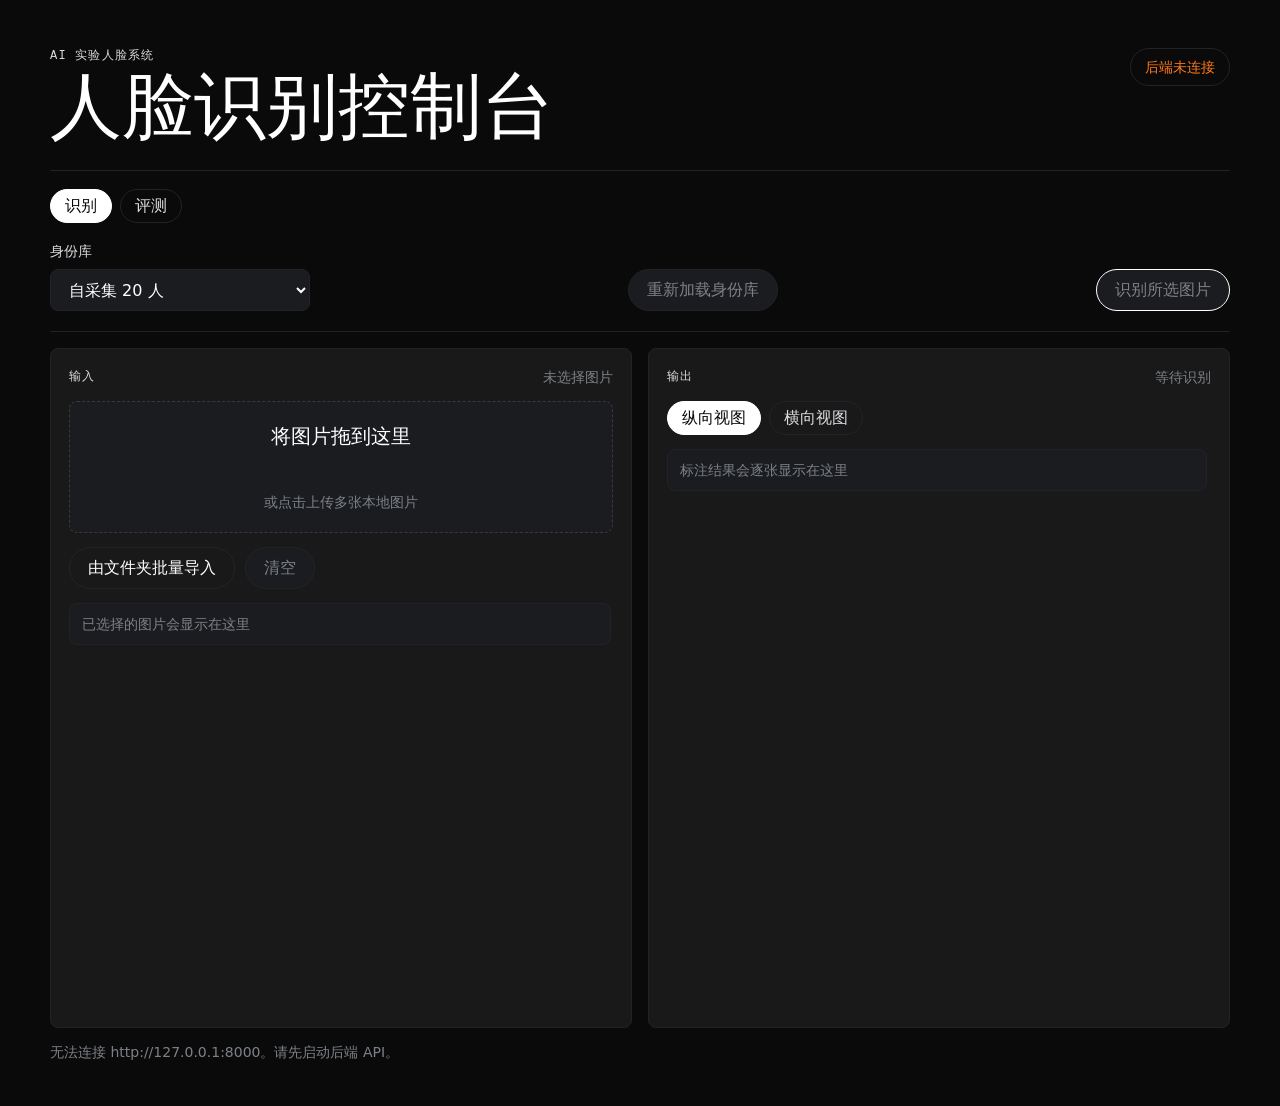
<file: fronted/index.html>
<!doctype html>
<html lang="zh-CN">
  <head>
    <meta charset="utf-8" />
    <meta name="viewport" content="width=device-width, initial-scale=1" />
    <title>人脸识别控制台</title>
    <link rel="stylesheet" href="./styles.css" />
  </head>
  <body>
    <main class="shell">
      <header class="topbar">
        <div>
          <p class="eyebrow">AI 实验人脸系统</p>
          <h1>人脸识别控制台</h1>
        </div>
        <div class="status" id="backendStatus">正在检查后端</div>
      </header>

      <nav class="app-tabs" aria-label="主视图">
        <button class="view-button active" id="recognitionTab" type="button">
          识别
        </button>
        <button class="view-button" id="evaluationTab" type="button">
          评测
        </button>
      </nav>

      <section id="recognitionView">
        <section class="control-band" aria-label="识别控制">
          <div class="control-group">
            <label for="datasetSelect">身份库</label>
            <select id="datasetSelect">
              <option value="self">自采集 20 人</option>
              <option value="celeba">CelebA 100</option>
            </select>
          </div>

          <button class="button outline" id="reloadButton" type="button">
            重新加载身份库
          </button>
          <button
            class="button primary"
            id="recognizeButton"
            type="button"
            disabled
          >
            识别所选图片
          </button>
        </section>

        <section class="workspace batch-workspace">
          <div class="panel input-panel">
            <div class="panel-head">
              <p class="eyebrow">输入</p>
              <span id="fileName">未选择图片</span>
            </div>

            <label class="dropzone" id="dropzone" for="fileInput">
              <input id="fileInput" type="file" accept="image/*" multiple />
              <span class="drop-title">将图片拖到这里</span>
              <span class="drop-subtitle">或点击上传多张本地图片</span>
            </label>

            <div class="file-actions">
              <button class="button outline" id="folderButton" type="button">
                由文件夹批量导入
              </button>
              <button class="button outline" id="clearButton" type="button">
                清空
              </button>
              <input
                id="folderInput"
                type="file"
                accept="image/*"
                webkitdirectory
                multiple
              />
            </div>

            <div class="queue" id="queueList">
              <div class="empty-row">已选择的图片会显示在这里</div>
            </div>
          </div>

          <div class="panel result-panel">
            <div class="panel-head">
              <p class="eyebrow">输出</p>
              <span id="summaryText">等待识别</span>
            </div>

            <div class="view-switch" aria-label="结果视图模式">
              <button
                class="view-button active"
                id="gridModeButton"
                type="button"
              >
                纵向视图
              </button>
              <button class="view-button" id="carouselModeButton" type="button">
                横向视图
              </button>
            </div>

            <div class="progress-wrap" hidden>
              <div class="progress-bar" id="progressBar"></div>
            </div>

            <div class="results-grid" id="resultsGrid">
              <div class="empty-row">标注结果会逐张显示在这里</div>
            </div>

            <div class="carousel-view" id="carouselView" hidden>
              <button
                class="nav-button"
                id="carouselPrev"
                type="button"
                aria-label="上一张结果"
              >
                ‹
              </button>
              <div class="carousel-stage" id="carouselStage">
                <div class="empty-row">标注结果会逐张显示在这里</div>
              </div>
              <button
                class="nav-button"
                id="carouselNext"
                type="button"
                aria-label="下一张结果"
              >
                ›
              </button>
              <div class="carousel-counter" id="carouselCounter">0 / 0</div>
            </div>
          </div>
        </section>
      </section>

      <section class="tab-view" id="evaluationView" hidden>
        <section class="control-band" aria-label="评测控制">
          <div class="control-group">
            <label for="evalDatasetSelect">身份库</label>
            <select id="evalDatasetSelect">
              <option value="self">自采集 20 人</option>
              <option value="celeba">CelebA 100</option>
            </select>
          </div>

          <button class="button primary" id="evalRunButton" type="button">
            开始评测
          </button>
        </section>

        <section class="workspace eval-workspace">
          <div class="panel">
            <div class="panel-head">
              <p class="eyebrow">测试图片</p>
              <span id="evalListSummary">未加载图片</span>
            </div>
            <div class="eval-list" id="evalImageList">
              <div class="empty-row">选择身份库后会加载测试图片</div>
            </div>
          </div>

          <div class="panel eval-result-panel">
            <div class="panel-head">
              <p class="eyebrow">评测结果</p>
              <span id="evalAccuracy">等待评测</span>
            </div>
            <div class="eval-preview" id="evalPreview">
              <div class="empty-row">点击图片或运行评测后查看结果</div>
            </div>
            <div class="panel-head compact-head">
              <p class="eyebrow">错误样例</p>
              <span id="evalWrongSummary">未加载</span>
            </div>
            <div class="eval-wrong-results" id="evalWrongResults">
              <div class="empty-row">评测完成后，错误样例会显示在这里</div>
            </div>
          </div>
        </section>
      </section>

      <section class="message" id="message" aria-live="polite"></section>
    </main>

    <div class="preview-modal" id="previewModal" hidden>
      <button
        class="preview-backdrop"
        id="previewBackdrop"
        type="button"
        aria-label="关闭预览"
      ></button>
      <div
        class="preview-dialog"
        role="dialog"
        aria-modal="true"
        aria-label="图片预览"
      >
        <div class="preview-head">
          <span id="previewTitle">图片预览</span>
          <button
            class="icon-button"
            id="previewClose"
            type="button"
            aria-label="关闭预览"
          >
            ×
          </button>
        </div>
        <img id="previewImage" alt="放大的识别结果预览" />
      </div>
    </div>

    <script src="./app.js"></script>
  </body>
</html>
</file>
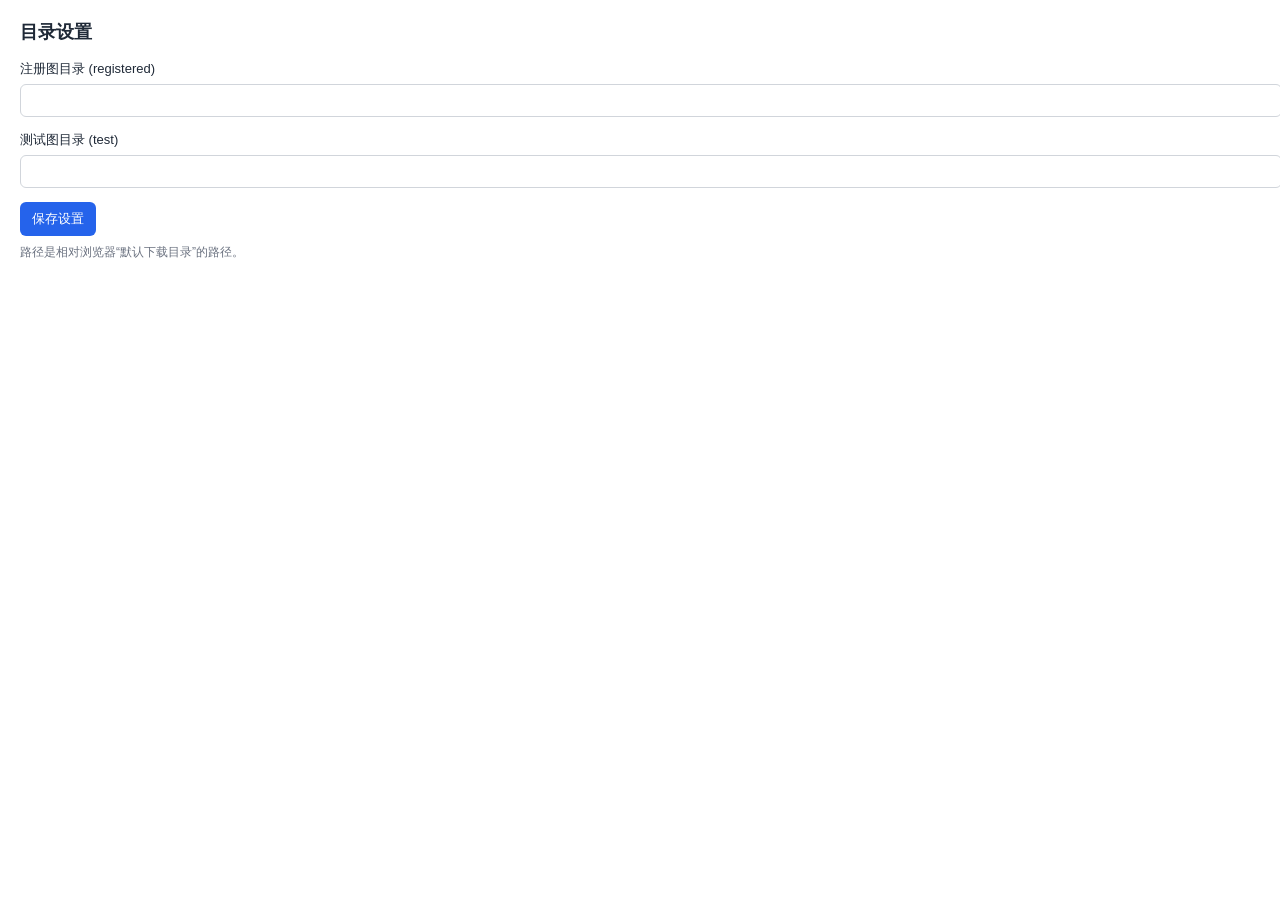
<file: extension/options.html>
<!doctype html>
<html lang="zh-CN">
  <head>
    <meta charset="utf-8" />
    <meta name="viewport" content="width=device-width, initial-scale=1" />
    <title>Dataset Saver 设置</title>
    <style>
      body {
        font-family: "Segoe UI", "PingFang SC", sans-serif;
        margin: 20px;
        color: #1f2937;
      }
      h1 {
        font-size: 18px;
        margin-bottom: 16px;
      }
      label {
        display: block;
        margin-bottom: 14px;
        font-size: 13px;
      }
      input {
        width: 100%;
        padding: 8px 10px;
        margin-top: 6px;
        border: 1px solid #d1d5db;
        border-radius: 6px;
      }
      button {
        padding: 8px 12px;
        border: none;
        border-radius: 6px;
        background: #2563eb;
        color: white;
        cursor: pointer;
      }
      .hint {
        margin-top: 8px;
        font-size: 12px;
        color: #6b7280;
      }
    </style>
  </head>
  <body>
    <h1>目录设置</h1>
    <label>
      注册图目录 (registered)
      <input id="registeredBase" type="text" />
    </label>
    <label>
      测试图目录 (test)
      <input id="testBase" type="text" />
    </label>
    <button id="save">保存设置</button>
    <p class="hint">路径是相对浏览器“默认下载目录”的路径。</p>

    <script src="options.js"></script>
  </body>
</html>
</file>
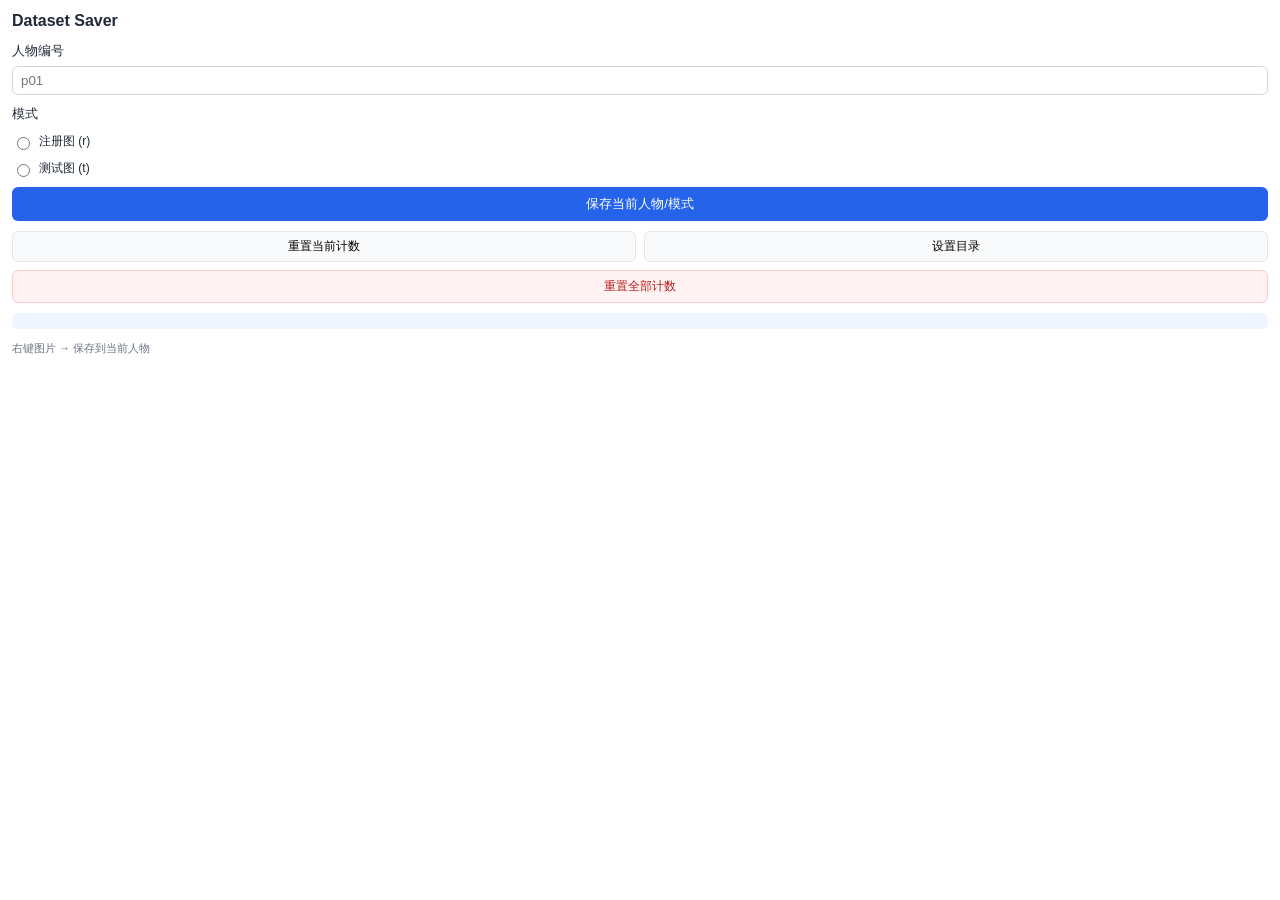
<file: extension/popup.html>
<!doctype html>
<html lang="zh-CN">
  <head>
    <meta charset="utf-8" />
    <meta name="viewport" content="width=device-width, initial-scale=1" />
    <title>Dataset Image Saver</title>
    <link rel="stylesheet" href="popup.css" />
  </head>
  <body>
    <h1>Dataset Saver</h1>

    <label class="field">
      人物编号
      <input id="personInput" type="text" placeholder="p01" />
    </label>

    <div class="field">
      模式
      <label class="radio">
        <input type="radio" name="mode" value="registered" /> 注册图 (r)
      </label>
      <label class="radio">
        <input type="radio" name="mode" value="test" /> 测试图 (t)
      </label>
    </div>

    <button id="saveSettings" class="primary">保存当前人物/模式</button>

    <div class="actions">
      <button id="resetCounter">重置当前计数</button>
      <button id="openOptions">设置目录</button>
    </div>

    <button id="resetAllCounters" class="secondary">重置全部计数</button>

    <p id="currentCount" class="count"></p>

    <p class="hint">右键图片 → 保存到当前人物</p>

    <script src="popup.js"></script>
  </body>
</html>
</file>
<file: fronted/styles.css>
:root {
  --canvas: #0a0a0a;
  --canvas-card: #191919;
  --canvas-soft: #1a1c20;
  --hairline: #212327;
  --ink: #ffffff;
  --body: #dadbdf;
  --mute: #7d8187;
  --ok: #a0c3ec;
  --warn: #ffc285;
  --bad: #ff7a17;
}

* {
  box-sizing: border-box;
}

body {
  margin: 0;
  min-height: 100vh;
  background: var(--canvas);
  color: var(--ink);
  font-family: Inter, system-ui, -apple-system, BlinkMacSystemFont, "Segoe UI", sans-serif;
}

button,
select,
input {
  font: inherit;
}

.shell {
  width: min(1180px, calc(100% - 32px));
  margin: 0 auto;
  padding: 28px 0 40px;
}

.topbar {
  display: flex;
  align-items: flex-start;
  justify-content: space-between;
  gap: 24px;
  padding: 20px 0 28px;
  border-bottom: 1px solid var(--hairline);
}

h1 {
  margin: 6px 0 0;
  font-size: clamp(36px, 7vw, 72px);
  line-height: 1;
  font-weight: 400;
  letter-spacing: 0;
}

.eyebrow {
  margin: 0;
  color: var(--body);
  font-family: ui-monospace, SFMono-Regular, Menlo, Monaco, Consolas, monospace;
  font-size: 12px;
  line-height: 16px;
  letter-spacing: 1.2px;
}

.status,
.message,
.panel-head span {
  color: var(--mute);
  font-size: 14px;
  line-height: 20px;
}

.status {
  max-width: 360px;
  padding: 8px 14px;
  border: 1px solid var(--hairline);
  border-radius: 9999px;
  white-space: nowrap;
}

.status.ok {
  color: var(--ok);
}

.status.bad {
  color: var(--bad);
}

.control-band {
  display: flex;
  align-items: end;
  justify-content: space-between;
  gap: 12px;
  padding: 20px 0;
  border-bottom: 1px solid var(--hairline);
}

.app-tabs {
  display: flex;
  gap: 8px;
  padding: 18px 0 0;
}

.tab-view[hidden],
#recognitionView[hidden],
#evaluationView[hidden] {
  display: none;
}

.control-group {
  min-width: 260px;
}

label {
  display: block;
  margin-bottom: 8px;
  color: var(--body);
  font-size: 14px;
}

select {
  width: 100%;
  min-height: 42px;
  color: var(--ink);
  background: var(--canvas-soft);
  border: 1px solid var(--hairline);
  border-radius: 8px;
  padding: 0 14px;
}

.button {
  min-height: 42px;
  border-radius: 9999px;
  padding: 0 18px;
  border: 1px solid var(--hairline);
  cursor: pointer;
}

.button.primary {
  color: #0a0a0a;
  background: var(--ink);
  border-color: var(--ink);
}

.button.outline {
  color: var(--ink);
  background: transparent;
}

.button:disabled {
  color: var(--mute);
  background: var(--canvas-soft);
  cursor: not-allowed;
}

.workspace {
  display: grid;
  grid-template-columns: 1fr 1fr;
  gap: 16px;
  padding-top: 16px;
}

.panel {
  min-width: 0;
  background: var(--canvas-card);
  border: 1px solid var(--hairline);
  border-radius: 8px;
  padding: 18px;
}

.result-panel {
  display: flex;
  min-height: 680px;
  flex-direction: column;
}

.panel-head {
  display: flex;
  align-items: center;
  justify-content: space-between;
  gap: 16px;
  margin-bottom: 14px;
}

.compact-head {
  margin-top: 18px;
}

.dropzone {
  display: grid;
  place-items: center;
  min-height: 132px;
  margin: 0 0 14px;
  border: 1px dashed #363a3f;
  border-radius: 8px;
  background: var(--canvas-soft);
  cursor: pointer;
  text-align: center;
}

.dropzone.dragover {
  border-color: var(--ink);
}

.dropzone input {
  position: absolute;
  width: 1px;
  height: 1px;
  opacity: 0;
  pointer-events: none;
}

.drop-title,
.drop-subtitle {
  display: block;
}

.drop-title {
  color: var(--ink);
  font-size: 20px;
  line-height: 28px;
}

.drop-subtitle {
  margin-top: 4px;
  color: var(--mute);
  font-size: 14px;
}

.image-frame {
  position: relative;
  display: grid;
  place-items: center;
  min-height: 360px;
  overflow: hidden;
  background: #050505;
  border: 1px solid var(--hairline);
  border-radius: 8px;
}

.image-frame img {
  display: none;
  width: 100%;
  height: 100%;
  max-height: 620px;
  object-fit: contain;
}

.image-frame.has-image img {
  display: block;
}

.image-frame.has-image .empty-text {
  display: none;
}

.empty-text {
  color: var(--mute);
  font-size: 14px;
}

.faces {
  display: grid;
  gap: 8px;
  margin-top: 14px;
}

.face-row {
  display: grid;
  grid-template-columns: minmax(0, 1fr) max-content;
  gap: 10px;
  align-items: center;
  padding: 10px 12px;
  border: 1px solid var(--hairline);
  border-radius: 8px;
  background: var(--canvas-soft);
  color: var(--body);
  font-size: 14px;
}

.face-name {
  color: var(--ink);
  overflow: hidden;
  text-overflow: ellipsis;
  white-space: nowrap;
}

.face-meta {
  color: var(--mute);
  font-family: ui-monospace, SFMono-Regular, Menlo, Monaco, Consolas, monospace;
  font-size: 12px;
}

.message {
  min-height: 24px;
  margin-top: 14px;
}

@media (max-width: 820px) {
  .topbar,
  .control-band {
    align-items: stretch;
    flex-direction: column;
  }

  .workspace {
    grid-template-columns: 1fr;
  }

  .control-group {
    min-width: 0;
  }
}

.file-actions {
  display: flex;
  gap: 10px;
  margin: 0 0 14px;
}

.file-actions input {
  position: absolute;
  width: 1px;
  height: 1px;
  opacity: 0;
  pointer-events: none;
}

.queue {
  display: grid;
  gap: 8px;
  max-height: 420px;
  overflow: auto;
  padding-right: 2px;
}

.queue-row,
.empty-row {
  display: flex;
  justify-content: space-between;
  gap: 12px;
  padding: 10px 12px;
  color: var(--body);
  background: var(--canvas-soft);
  border: 1px solid var(--hairline);
  border-radius: 8px;
  font-size: 14px;
  line-height: 20px;
}

.queue-row span:first-child {
  min-width: 0;
  overflow: hidden;
  text-overflow: ellipsis;
  white-space: nowrap;
}

.queue-row {
  display: grid;
  grid-template-columns: minmax(0, 1fr) auto 34px;
  align-items: center;
}

.queue-size {
  flex: 0 0 auto;
  color: var(--mute);
  font-family: ui-monospace, SFMono-Regular, Menlo, Monaco, Consolas, monospace;
  font-size: 12px;
}

.icon-button {
  display: grid;
  width: 28px;
  height: 28px;
  place-items: center;
  padding: 0;
  color: var(--body);
  background: #050505;
  border: 1px solid var(--hairline);
  border-radius: 9999px;
  cursor: pointer;
}

.icon-button:hover {
  color: var(--ink);
  border-color: #363a3f;
}

.icon-button:disabled {
  color: var(--mute);
  cursor: not-allowed;
}

.empty-row {
  color: var(--mute);
}

.view-switch {
  display: flex;
  gap: 8px;
  margin-bottom: 14px;
}

.view-button {
  min-height: 34px;
  padding: 0 14px;
  color: var(--body);
  background: transparent;
  border: 1px solid var(--hairline);
  border-radius: 9999px;
  cursor: pointer;
}

.view-button.active {
  color: #0a0a0a;
  background: var(--ink);
  border-color: var(--ink);
}

.progress-wrap {
  height: 6px;
  overflow: hidden;
  margin-bottom: 14px;
  background: var(--canvas-soft);
  border-radius: 9999px;
}

.progress-wrap[hidden] {
  display: none;
}

.progress-bar {
  width: 0;
  height: 100%;
  background: var(--ink);
  border-radius: inherit;
  transition: width 180ms ease;
}

.results-grid {
  display: grid;
  gap: 14px;
  min-height: 0;
  max-height: 600px;
  overflow-y: auto;
  padding-right: 4px;
}

.results-grid[hidden] {
  display: none;
}

.queue,
.results-grid,
.carousel-card .faces.compact,
.eval-list,
.eval-wrong-results,
.eval-preview .faces.compact,
.eval-detection-card .faces.compact {
  scrollbar-width: thin;
  scrollbar-color: #45484e #101114;
}

.queue::-webkit-scrollbar,
.results-grid::-webkit-scrollbar,
.carousel-card .faces.compact::-webkit-scrollbar,
.eval-list::-webkit-scrollbar,
.eval-wrong-results::-webkit-scrollbar,
.eval-preview .faces.compact::-webkit-scrollbar,
.eval-detection-card .faces.compact::-webkit-scrollbar {
  width: 10px;
}

.queue::-webkit-scrollbar-track,
.results-grid::-webkit-scrollbar-track,
.carousel-card .faces.compact::-webkit-scrollbar-track,
.eval-list::-webkit-scrollbar-track,
.eval-wrong-results::-webkit-scrollbar-track,
.eval-preview .faces.compact::-webkit-scrollbar-track,
.eval-detection-card .faces.compact::-webkit-scrollbar-track {
  background: #101114;
  border-radius: 9999px;
}

.queue::-webkit-scrollbar-thumb,
.results-grid::-webkit-scrollbar-thumb,
.carousel-card .faces.compact::-webkit-scrollbar-thumb,
.eval-list::-webkit-scrollbar-thumb,
.eval-wrong-results::-webkit-scrollbar-thumb,
.eval-preview .faces.compact::-webkit-scrollbar-thumb,
.eval-detection-card .faces.compact::-webkit-scrollbar-thumb {
  background: #45484e;
  border: 2px solid #101114;
  border-radius: 9999px;
}

.queue::-webkit-scrollbar-thumb:hover,
.results-grid::-webkit-scrollbar-thumb:hover,
.carousel-card .faces.compact::-webkit-scrollbar-thumb:hover,
.eval-list::-webkit-scrollbar-thumb:hover,
.eval-wrong-results::-webkit-scrollbar-thumb:hover,
.eval-preview .faces.compact::-webkit-scrollbar-thumb:hover,
.eval-detection-card .faces.compact::-webkit-scrollbar-thumb:hover {
  background: #5b6068;
}

.result-card {
  display: grid;
  grid-template-columns: minmax(260px, 46%) minmax(220px, 1fr);
  align-items: start;
  gap: 14px;
  padding: 12px;
  background: var(--canvas-soft);
  border: 1px solid var(--hairline);
  border-radius: 8px;
}

.result-card.pending,
.result-card.error {
  border-color: #363a3f;
}

.result-card.error .result-thumb span {
  color: var(--bad);
}

.result-thumb {
  position: relative;
  display: grid;
  place-items: center;
  min-height: 160px;
  height: 220px;
  overflow: hidden;
  background: #050505;
  border: 1px solid var(--hairline);
  border-radius: 8px;
  color: var(--mute);
  font-size: 14px;
}

.result-card:not(.carousel-card) .result-thumb {
  align-self: center;
}

.result-image {
  width: 100%;
  height: 100%;
  background-position: center;
  background-repeat: no-repeat;
  background-size: contain;
  cursor: zoom-in;
}

.result-body {
  min-width: 0;
}

.result-title {
  margin-bottom: 8px;
  overflow: hidden;
  color: var(--ink);
  text-overflow: ellipsis;
  white-space: nowrap;
  font-size: 16px;
  line-height: 24px;
}

.faces.compact {
  margin-top: 10px;
}

.result-card:not(.carousel-card) .faces.compact {
  max-height: 300px;
  overflow-y: auto;
  padding-right: 4px;
  scrollbar-width: thin;
  scrollbar-color: #45484e #101114;
}

.result-card:not(.carousel-card) .faces.compact::-webkit-scrollbar {
  width: 10px;
}

.result-card:not(.carousel-card) .faces.compact::-webkit-scrollbar-track {
  background: #101114;
  border-radius: 9999px;
}

.result-card:not(.carousel-card) .faces.compact::-webkit-scrollbar-thumb {
  background: #45484e;
  border: 2px solid #101114;
  border-radius: 9999px;
}

.result-card:not(.carousel-card) .faces.compact::-webkit-scrollbar-thumb:hover {
  background: #5b6068;
}

.carousel-view {
  display: grid;
  grid-template-columns: 44px minmax(0, 1fr) 44px;
  grid-template-rows: minmax(0, 1fr) auto;
  gap: 12px;
  align-items: start;
  min-height: 720px;
}

.carousel-view[hidden] {
  display: none;
}

.carousel-view.empty {
  grid-template-columns: 1fr;
  min-height: 0;
}

.carousel-view.empty .nav-button,
.carousel-view.empty .carousel-counter {
  display: none;
}

.carousel-view.empty .carousel-stage {
  grid-column: 1;
  min-height: 0;
}

.carousel-stage {
  min-width: 0;
  min-height: 660px;
}

.nav-button {
  display: grid;
  width: 44px;
  height: 44px;
  place-items: center;
  margin-top: 238px;
  color: var(--ink);
  background: var(--canvas-soft);
  border: 1px solid var(--hairline);
  border-radius: 9999px;
  cursor: pointer;
  font-size: 28px;
  line-height: 1;
}

.nav-button:disabled {
  color: var(--mute);
  cursor: not-allowed;
}

.carousel-counter {
  grid-column: 2;
  color: var(--mute);
  text-align: center;
  font-family: ui-monospace, SFMono-Regular, Menlo, Monaco, Consolas, monospace;
  font-size: 12px;
}

.carousel-card {
  grid-template-columns: 1fr;
  min-height: 660px;
}

.carousel-card .result-thumb {
  height: 520px;
  min-height: 520px;
}

.carousel-card .faces.compact {
  max-height: 170px;
  overflow-y: auto;
}

.eval-workspace {
  grid-template-columns: minmax(280px, 38%) minmax(0, 1fr);
}

.eval-list {
  display: grid;
  gap: 8px;
  max-height: 680px;
  overflow-y: auto;
  padding-right: 4px;
}

.eval-row {
  display: grid;
  gap: 4px;
  width: 100%;
  padding: 10px 12px;
  color: var(--body);
  text-align: left;
  background: var(--canvas-soft);
  border: 1px solid var(--hairline);
  border-radius: 8px;
  cursor: pointer;
}

.eval-row:hover {
  border-color: #363a3f;
}

.eval-row.ok {
  border-color: rgba(160, 195, 236, 0.32);
}

.eval-row.bad {
  border-color: rgba(255, 122, 23, 0.55);
}

.eval-row-name {
  overflow: hidden;
  color: var(--ink);
  text-overflow: ellipsis;
  white-space: nowrap;
  font-size: 14px;
}

.eval-row-meta {
  overflow: hidden;
  color: var(--mute);
  text-overflow: ellipsis;
  white-space: nowrap;
  font-family: ui-monospace, SFMono-Regular, Menlo, Monaco, Consolas, monospace;
  font-size: 12px;
}

.eval-result-panel {
  min-height: 760px;
}

.eval-preview,
.eval-detection-card {
  display: grid;
  grid-template-columns: minmax(240px, 44%) minmax(0, 1fr);
  gap: 14px;
  padding: 12px;
  background: var(--canvas-soft);
  border: 1px solid var(--hairline);
  border-radius: 8px;
}

.eval-preview {
  min-height: 260px;
}

.eval-preview > .empty-row,
.eval-detection-card > .empty-row {
  grid-column: 1 / -1;
}

.eval-detection-image {
  display: grid;
  place-items: center;
  height: 240px;
  overflow: hidden;
  background: #050505;
  border: 1px solid var(--hairline);
  border-radius: 8px;
  color: var(--mute);
}

.eval-detection-body {
  min-width: 0;
}

.eval-preview .faces.compact,
.eval-detection-card .faces.compact {
  max-height: 190px;
  overflow-y: auto;
  padding-right: 4px;
}

.eval-wrong-results {
  display: grid;
  gap: 12px;
  max-height: 420px;
  overflow-y: auto;
  padding-right: 4px;
}

.preview-modal {
  position: fixed;
  inset: 0;
  z-index: 50;
  display: grid;
  place-items: center;
  padding: 28px;
}

.preview-modal[hidden] {
  display: none;
}

.preview-backdrop {
  position: absolute;
  inset: 0;
  padding: 0;
  background: rgba(0, 0, 0, 0.78);
  border: 0;
  cursor: zoom-out;
}

.preview-dialog {
  position: relative;
  z-index: 1;
  display: grid;
  grid-template-rows: auto minmax(0, 1fr);
  width: min(1120px, 96vw);
  height: min(820px, 92vh);
  overflow: hidden;
  background: var(--canvas-card);
  border: 1px solid var(--hairline);
  border-radius: 8px;
  box-shadow: 0 24px 80px rgba(0, 0, 0, 0.55);
}

.preview-head {
  display: flex;
  align-items: center;
  justify-content: space-between;
  gap: 16px;
  padding: 12px 14px;
  border-bottom: 1px solid var(--hairline);
}

.preview-head span {
  min-width: 0;
  overflow: hidden;
  color: var(--body);
  text-overflow: ellipsis;
  white-space: nowrap;
  font-size: 14px;
}

.preview-dialog img {
  width: 100%;
  height: 100%;
  min-height: 0;
  padding: 14px;
  background: #050505;
  object-fit: contain;
  object-position: center;
}

@media (max-width: 700px) {
  .result-card {
    grid-template-columns: 1fr;
  }

  .result-thumb {
    height: 260px;
  }

  .file-actions {
    flex-direction: column;
  }

  .carousel-view {
    grid-template-columns: 38px minmax(0, 1fr) 38px;
    min-height: 600px;
  }

  .nav-button {
    width: 38px;
    height: 38px;
    margin-top: 171px;
  }

  .carousel-card .result-thumb {
    height: 380px;
    min-height: 380px;
  }
}
</file>
<file: extension/popup.css>
body {
  font-family: "Segoe UI", "PingFang SC", sans-serif;
  min-width: 240px;
  margin: 12px;
  color: #1f2937;
}

h1 {
  font-size: 16px;
  margin: 0 0 12px;
}

.field {
  display: flex;
  flex-direction: column;
  gap: 6px;
  margin-bottom: 10px;
  font-size: 13px;
}

input[type="text"] {
  padding: 6px 8px;
  border: 1px solid #d1d5db;
  border-radius: 6px;
}

.radio {
  display: flex;
  align-items: center;
  gap: 6px;
  font-size: 12px;
  margin-top: 4px;
}

.primary {
  width: 100%;
  padding: 8px 10px;
  background: #2563eb;
  color: white;
  border: none;
  border-radius: 6px;
  cursor: pointer;
  font-size: 13px;
}

.secondary {
  width: 100%;
  margin-top: 8px;
  padding: 7px 10px;
  background: #fef2f2;
  color: #b91c1c;
  border: 1px solid #fecaca;
  border-radius: 6px;
  cursor: pointer;
  font-size: 12px;
}

.actions {
  display: flex;
  gap: 8px;
  margin-top: 10px;
}

.actions button {
  flex: 1;
  padding: 6px 8px;
  border: 1px solid #e5e7eb;
  border-radius: 6px;
  background: #f9fafb;
  cursor: pointer;
  font-size: 12px;
}

.count {
  margin-top: 10px;
  padding: 8px 10px;
  background: #eff6ff;
  border-radius: 6px;
  font-size: 12px;
  color: #1e3a8a;
}

.hint {
  margin-top: 10px;
  font-size: 11px;
  color: #6b7280;
}
</file>
